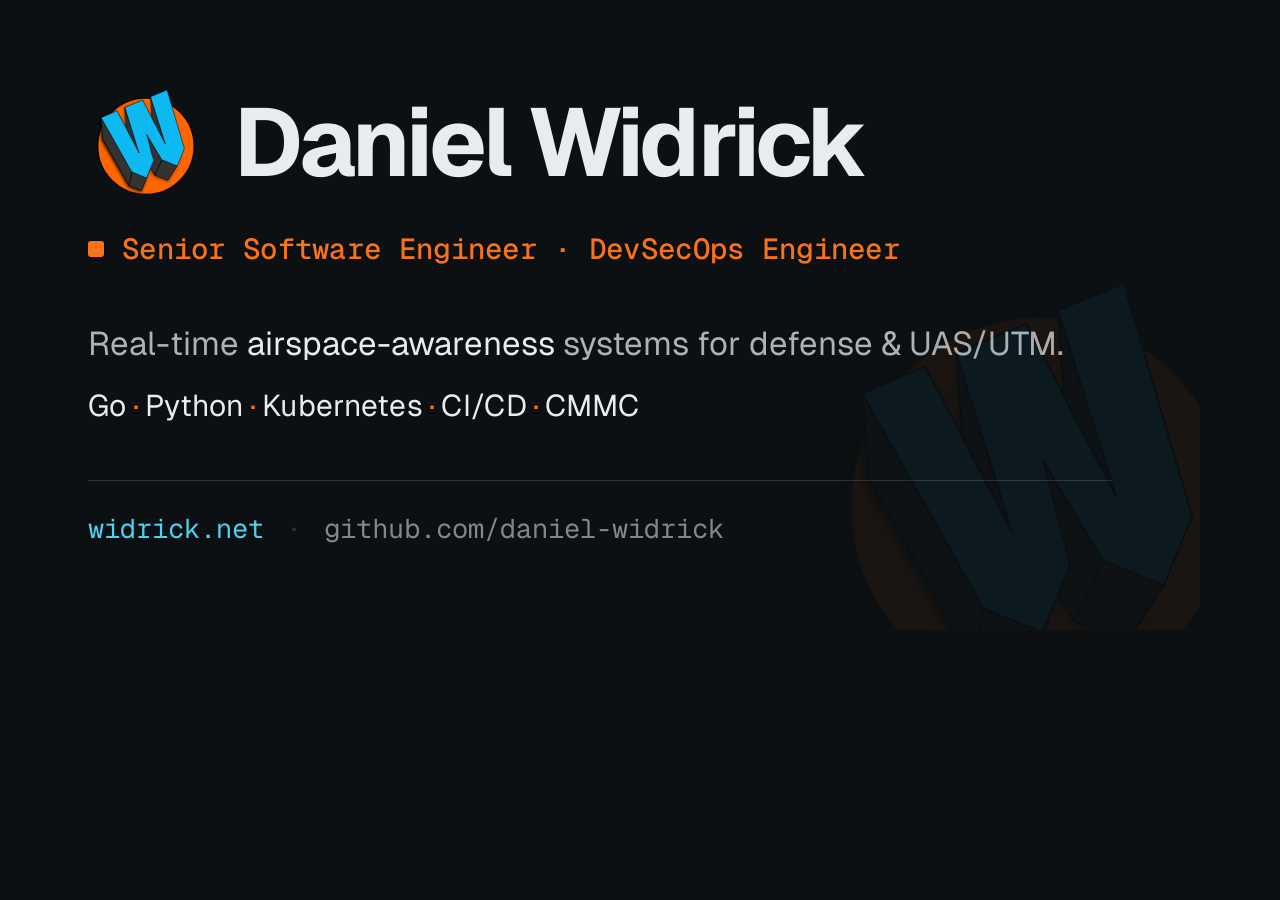
<file: assets/og-card.html>
<!DOCTYPE html>
<html lang="en">
<head>
<meta charset="utf-8">
<!--
  Source for /og-card.png - the Open Graph / social share card (og:image).
  This file is NOT served as part of the site; it's the design source, rendered
  to a flat PNG so the deployed card has no runtime font/asset dependency.

  Regenerate (from the repo root), producing a 2400x1260 @2x PNG:

    CHROME="/Applications/Google Chrome.app/Contents/MacOS/Google Chrome"   # or your chrome/chromium
    "$CHROME" --headless=new --disable-gpu --hide-scrollbars \
      --window-size=1200,630 --force-device-scale-factor=2 \
      --virtual-time-budget=6000 \
      --screenshot=og-card.png "file://$PWD/assets/og-card.html"

  If you change the card art, bump the ?v=N on the og:image / twitter:image
  URLs in index.html so Discord/Slack/etc. re-fetch instead of serving a stale
  cached copy. Palette + fonts mirror tokens.css / the site design system.
-->
<link rel="preconnect" href="https://fonts.googleapis.com">
<link rel="preconnect" href="https://fonts.gstatic.com" crossorigin>
<link href="https://fonts.googleapis.com/css2?family=Geist:wght@400;500;600;700&family=Geist+Mono:wght@400;500&display=swap" rel="stylesheet">
<style>
  :root {
    --paper:  oklch(17% 0.010 240);
    --paper-2:oklch(21% 0.011 240);
    --ink:    oklch(94% 0.006 240);
    --muted:  oklch(76% 0.007 240);
    --neutral:oklch(62% 0.008 240);
    --rule:   oklch(31% 0.010 240);
    --accent: oklch(70% 0.185 47);
    --blue:   oklch(80% 0.120 215);
    --sans: "Geist", system-ui, sans-serif;
    --mono: "Geist Mono", ui-monospace, monospace;
  }
  * { box-sizing: border-box; margin: 0; }
  html, body { width: 1200px; height: 630px; overflow: hidden; }
  body {
    background: var(--paper);
    color: var(--ink);
    font-family: var(--sans);
    padding: 84px 88px;
    display: flex;
    flex-direction: column;
    justify-content: space-between;
    position: relative;
  }
  /* faint oversized watermark logo, bottom-right */
  .watermark {
    position: absolute;
    right: -70px;
    bottom: -90px;
    width: 460px;
    height: 460px;
    opacity: 0.06;
  }
  .top { display: flex; flex-direction: column; gap: 30px; }
  .namerow { display: flex; align-items: center; gap: 30px; }
  .logo { width: 116px; height: 116px; display: block; flex: none; }
  .name {
    font-weight: 700;
    font-size: 96px;
    letter-spacing: -0.04em;
    line-height: 1;
  }
  .kicker {
    display: flex;
    align-items: center;
    gap: 18px;
    font-family: var(--mono);
    font-weight: 500;
    font-size: 29px;
    letter-spacing: 0.01em;
    color: var(--accent);
  }
  .kicker::before {
    content: "";
    width: 16px; height: 16px;
    border-radius: 3px;
    background: var(--accent);
  }
  .desc { display: flex; flex-direction: column; gap: 20px; }
  .desc__line {
    font-size: 33px;
    line-height: 1.3;
    color: var(--muted);
    white-space: nowrap;
  }
  .desc__line .hl { color: var(--ink); }
  .skills {
    font-size: 30px;
    letter-spacing: 0.01em;
    color: var(--ink);
  }
  .skills .sep { color: var(--accent); padding: 0 6px; }
  .foot {
    display: flex;
    align-items: center;
    gap: 22px;
    padding-top: 30px;
    border-top: 1px solid var(--rule);
    font-family: var(--mono);
    font-size: 27px;
  }
  .foot .site { color: var(--blue); }
  .foot .sep { color: var(--rule); }
  .foot .gh { color: var(--neutral); }
</style>
</head>
<body>
  <img class="watermark" src="../w-logo.svg" alt="">
  <div class="top">
    <div class="namerow">
      <img class="logo" src="../w-logo.svg" alt="">
      <div class="name">Daniel Widrick</div>
    </div>
    <div class="kicker">Senior Software Engineer · DevSecOps Engineer</div>
  </div>
  <div class="desc">
    <div class="desc__line">Real-time <span class="hl">airspace-awareness</span> systems for defense &amp; UAS/UTM.</div>
    <div class="skills">Go<span class="sep">·</span>Python<span class="sep">·</span>Kubernetes<span class="sep">·</span>CI/CD<span class="sep">·</span>CMMC</div>
  </div>
  <div class="foot">
    <span class="site">widrick.net</span>
    <span class="sep">·</span>
    <span class="gh">github.com/daniel-widrick</span>
  </div>
</body>
</html>
</file>
